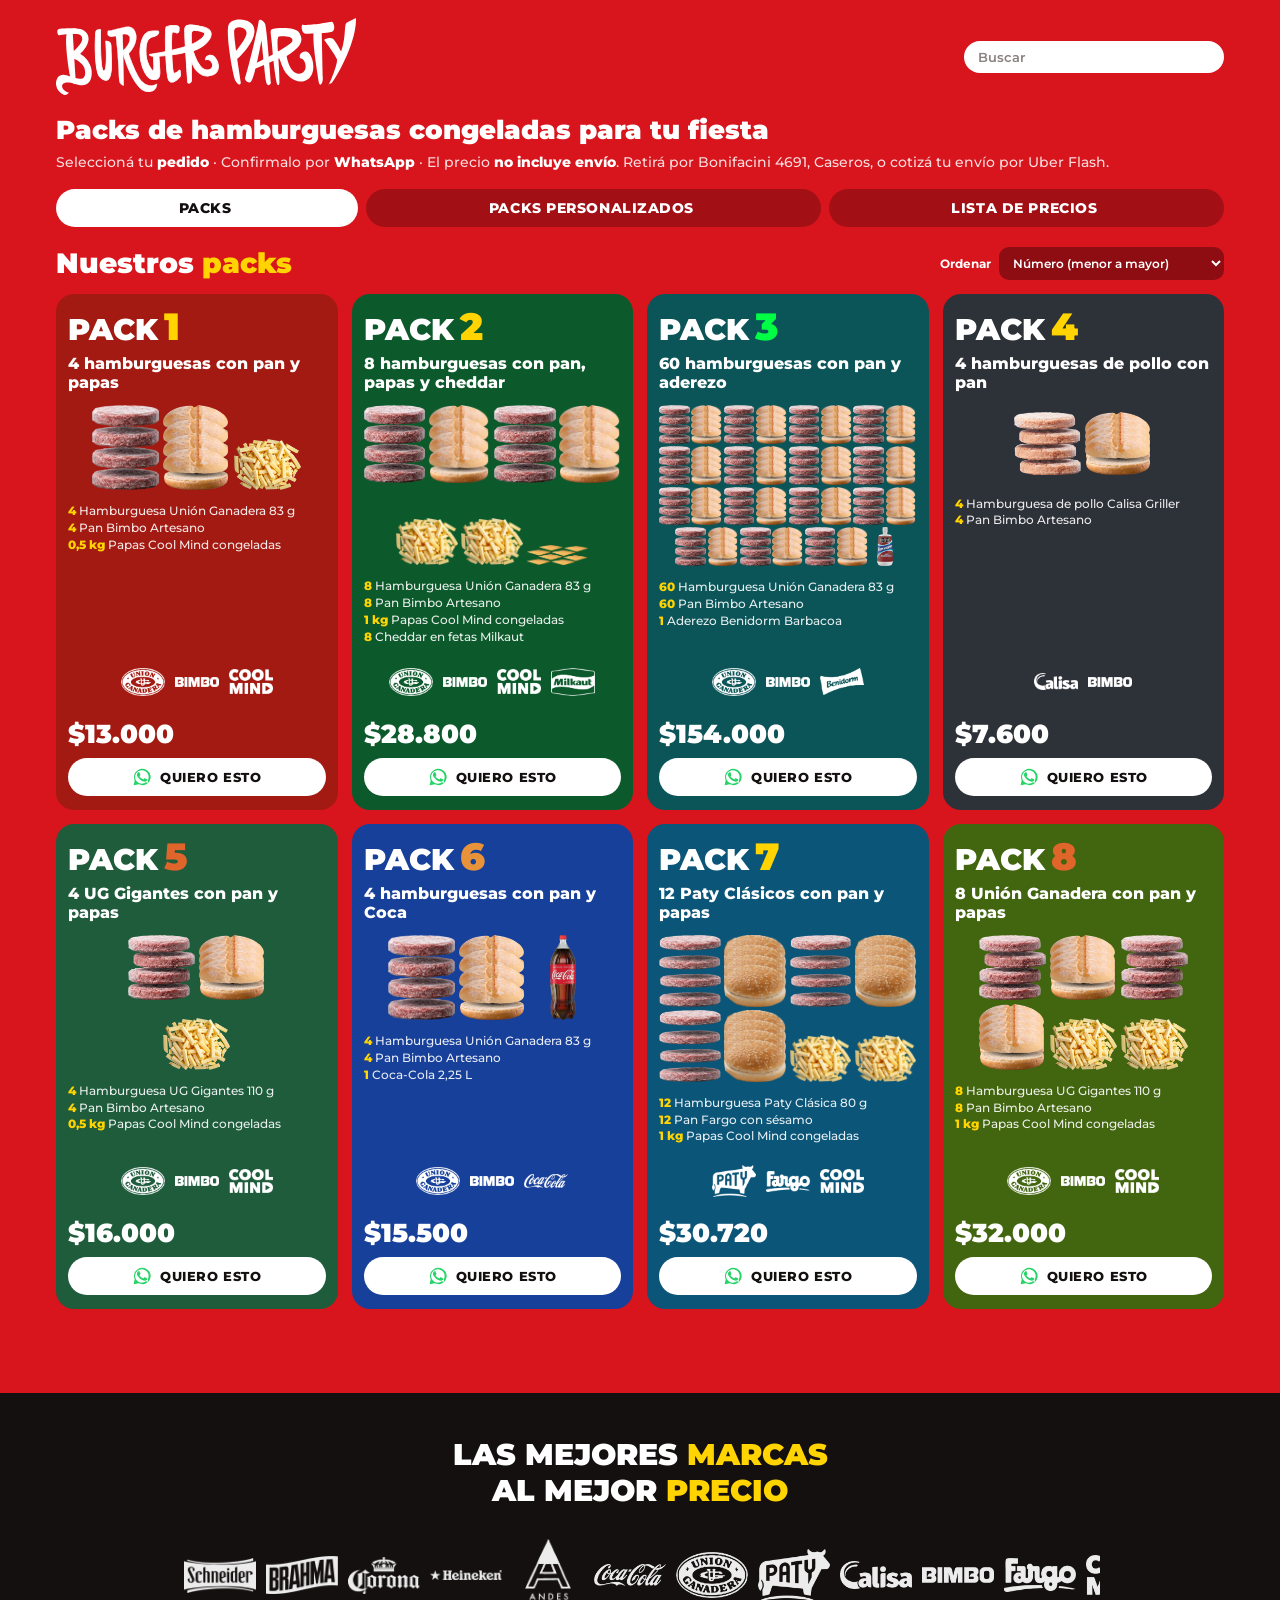
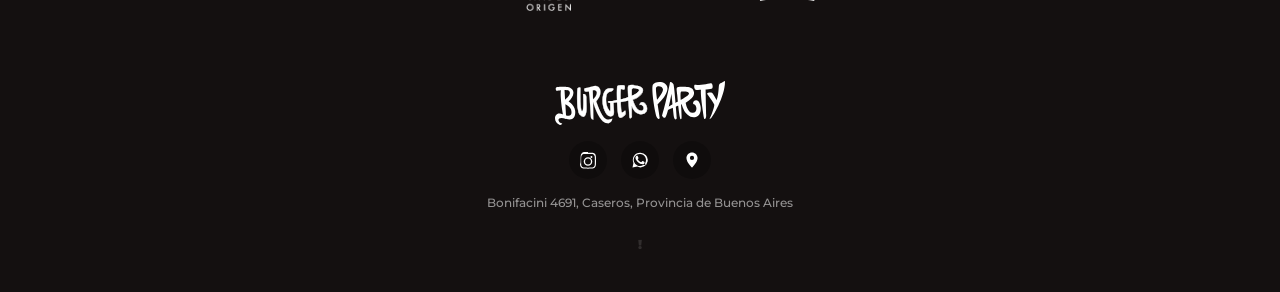
<file: index.html>
<!DOCTYPE html>
<html lang="es">
<head>
<meta charset="UTF-8">
<meta name="viewport" content="width=device-width, initial-scale=1.0">

<title>Burger Party Caseros | Packs de Hamburguesas y Congelados para Fiestas</title>
<meta name="title" content="Burger Party Caseros | Packs de Hamburguesas y Congelados para Fiestas">
<meta name="description" content="Venta de medallones de hamburguesa, packs con pan y aderezos al por mayor y menor para eventos en Caseros, Tres de Febrero. ¡Armá tu fiesta!">
<meta name="keywords" content="packs de hamburguesas caseros, packs para eventos caseros, combos para eventos caseros, combos de hamburguesas con pan, combos de hamburguesas, hamburguesas congeladas caseros, burger party tres de febrero, medallones de carne por mayor">
<meta name="robots" content="index, follow">
<link rel="canonical" href="https://burgerparty.com.ar/">

<!-- Open Graph / Facebook / WhatsApp -->
<meta property="og:type" content="website">
<meta property="og:url" content="https://burgerparty.com.ar/">
<meta property="og:title" content="Burger Party Caseros | Packs de Hamburguesas para Fiestas">
<meta property="og:description" content="Encontrá los mejores packs de hamburguesas congeladas, panes y aderezos para tu evento en Caseros.">
<meta property="og:image" content="https://burgerparty.com.ar/og-image.jpg">
<meta property="og:locale" content="es_AR">

<link rel="icon" type="image/png" href="images/favicon.png">
<link rel="shortcut icon" href="images/favicon.ico">
<link rel="preconnect" href="https://fonts.googleapis.com">
<link rel="preconnect" href="https://fonts.gstatic.com" crossorigin>
<link href="https://fonts.googleapis.com/css2?family=Montserrat:ital,wght@0,400;0,500;0,600;0,700;0,800;0,900;1,800&display=swap" rel="stylesheet">
<link rel="stylesheet" href="style.css">

<script type="application/ld+json">
{
  "@context": "https://schema.org",
  "@type": "GroceryStore",
  "@id": "https://burgerparty.com.ar/#organization",
  "name": "Burger Party",
  "url": "https://burgerparty.com.ar",
  "logo": "https://burgerparty.com.ar/logo.png",
  "image": "https://burgerparty.com.ar/og-image.jpg",
  "description": "Venta de packs de hamburguesas congeladas, medallones de carne, panes, salchichas y aderezos al por mayor y menor para fiestas y eventos en Caseros y Tres de Febrero.",
  "telephone": "+5491163951550",
  "priceRange": "$$",
  "address": {
    "@type": "PostalAddress",
    "streetAddress": "Bonifacini 4691",
    "addressLocality": "Caseros",
    "addressRegion": "Buenos Aires",
    "postalCode": "B1678CZE",
    "addressCountry": "AR"
  },
  "geo": {
    "@type": "GeoCoordinates",
    "latitude": -34.6067,
    "longitude": -58.5647
  },
  "openingHoursSpecification": [
    {
      "@type": "OpeningHoursSpecification",
      "dayOfWeek": ["Monday","Tuesday","Wednesday","Thursday","Friday","Saturday"],
      "opens": "09:30",
      "closes": "13:00"
    },
    {
      "@type": "OpeningHoursSpecification",
      "dayOfWeek": ["Monday","Tuesday","Wednesday","Thursday","Friday","Saturday"],
      "opens": "17:00",
      "closes": "20:30"
    }
  ],
  "hasOfferCatalog": {
    "@type": "OfferCatalog",
    "name": "Packs para Fiestas y Eventos",
    "itemListElement": [
      {
        "@type": "Offer",
        "itemOffered": {
          "@type": "Product",
          "name": "Packs de Hamburguesas Congeladas y Panes para Eventos",
          "description": "Medallones de carne seleccionada, panes artesanales y aderezos en cantidad."
        }
      }
    ]
  },
  "areaServed": [
    { "@type": "City", "name": "Caseros" },
    { "@type": "AdministrativeArea", "name": "Tres de Febrero" },
    { "@type": "City", "name": "Ciudad Jardín Lomas del Palomar" },
    { "@type": "City", "name": "San Martín" }
  ]
}
</script>
</head>
<body>
<header class="top">
  <a class="logo-mark" href="./"><img src="images/logo.svg" alt="Burger Party"></a>
  <div class="search"><input id="q" type="search" placeholder="Buscar" aria-label="Buscar en packs, productos y lista" autocomplete="off"></div>
</header>

<div class="wrap">
  <h1 class="tagline">Packs de hamburguesas congeladas para tu fiesta</h1>
  <p class="how">Seleccioná tu <b>pedido</b> · Confirmalo por <b>WhatsApp</b> · El precio <b>no incluye envío</b>. Retirá por Bonifacini 4691, Caseros, o cotizá tu envío por Uber Flash.</p>

  <nav class="tabs" aria-label="Secciones">
    <button type="button" class="tab on" data-t="packs">Packs <i></i></button>
    <button type="button" class="tab" data-t="build">Packs personalizados <i></i></button>
    <button type="button" class="tab" data-t="list">Lista de precios <i></i></button>
  </nav>

  <section id="sec-packs">
    <div class="sec-head">
      <h2 class="section-title">Nuestros <span class="hl">packs</span></h2>
      <label class="sort">Ordenar
        <select id="sort">
          <option value="n-asc">Número (menor a mayor)</option><option value="n-desc">Número (mayor a menor)</option>
          <option value="p-asc">Precio (menor a mayor)</option><option value="p-desc">Precio (mayor a menor)</option>
          <option value="c-asc">Hamburguesas (menos a más)</option><option value="c-desc">Hamburguesas (más a menos)</option>
        </select>
      </label>
    </div>
    <div class="packs-grid" id="packs-grid"></div>
  </section>

  <section id="sec-build" hidden>
    <h2 class="section-title">Armá tu <span class="hl">pack personalizado</span></h2>
    <div id="builder"></div>
  </section>

  <section id="sec-list" hidden>
    <h2 class="section-title">Lista de <span class="hl">precios</span></h2>
    <div id="list"></div>
  </section>
</div>

<footer>
  <div class="brands-title">LAS MEJORES <span class="hl">MARCAS</span><br>AL MEJOR <span class="hl">PRECIO</span></div>

  <div class="brand-strip" id="brand-strip" aria-label="Marcas: tocá una para buscarla"></div>
  <!-- meta información no visible, para accesibilidad / SEO -->
  <ul class="sr-only">
    <li>Schneider</li><li>Brahma</li><li>Corona</li><li>Heineken</li><li>Andes Origen</li>
    <li>Unión Ganadera</li><li>Milkaut</li><li>Fargo</li><li>Herr Kukumber</li><li>Savora</li>
    <li>Coca-Cola</li><li>McCain</li>
  </ul>

  <hr class="footer-divider">
  <div class="footer-bottom">
    <div class="footer-logo"><img src="images/logo.svg" alt="Burger Party"></div>
    <div class="footer-icons">
      <a class="icon-btn" id="ig-btn-2" href="#" target="_blank" rel="noopener" aria-label="Instagram">
        <svg viewBox="0 0 24 24"><path d="M12 2.2c3.2 0 3.6 0 4.85.07 1.17.05 1.97.24 2.43.4a4.9 4.9 0 0 1 1.77 1.15 4.9 4.9 0 0 1 1.15 1.77c.16.46.35 1.26.4 2.43.06 1.25.07 1.65.07 4.85s0 3.6-.07 4.85c-.05 1.17-.24 1.97-.4 2.43a4.94 4.94 0 0 1-1.15 1.77 4.9 4.9 0 0 1-1.77 1.15c-.46.16-1.26.35-2.43.4-1.25.06-1.65.07-4.85.07s-3.6 0-4.85-.07c-1.17-.05-1.97-.24-2.43-.4a4.9 4.9 0 0 1-1.77-1.15 4.9 4.9 0 0 1-1.15-1.77c-.16-.46-.35-1.26-.4-2.43C2.2 15.6 2.2 15.2 2.2 12s0-3.6.07-4.85c.05-1.17.24-1.97.4-2.43a4.9 4.9 0 0 1 1.15-1.77A4.9 4.9 0 0 1 5.6 1.8c.46-.16 1.26-.35 2.43-.4C9.28 1.34 9.68 1.33 12 1.33Zm0 1.8c-3.15 0-3.52 0-4.76.07-1.02.05-1.57.21-1.94.35-.49.19-.84.42-1.2.79-.37.36-.6.71-.79 1.2-.14.37-.3.92-.35 1.94-.06 1.24-.07 1.61-.07 4.76s0 3.52.07 4.76c.05 1.02.21 1.57.35 1.94.19.49.42.84.79 1.2.36.37.71.6 1.2.79.37.14.92.3 1.94.35 1.24.06 1.6.07 4.76.07s3.52 0 4.76-.07c1.02-.05 1.57-.21 1.94-.35.49-.19.84-.42 1.2-.79.37-.36.6-.71.79-1.2.14-.37.3-.92.35-1.94.06-1.24.07-1.6.07-4.76s0-3.52-.07-4.76c-.05-1.02-.21-1.57-.35-1.94a3.1 3.1 0 0 0-.79-1.2 3.1 3.1 0 0 0-1.2-.79c-.37-.14-.92-.3-1.94-.35-1.24-.06-1.61-.07-4.76-.07Zm0 4.3a5.7 5.7 0 1 1 0 11.4 5.7 5.7 0 0 1 0-11.4Zm0 1.8a3.9 3.9 0 1 0 0 7.8 3.9 3.9 0 0 0 0-7.8Zm5.9-2a1.33 1.33 0 1 1-2.66 0 1.33 1.33 0 0 1 2.66 0Z"/></svg>
      </a>
      <a class="icon-btn" id="wa-btn-2" href="#" target="_blank" rel="noopener" aria-label="WhatsApp">
        <svg viewBox="0 0 24 24"><path d="M17.5 14.4c-.3-.15-1.77-.87-2.04-.97-.27-.1-.47-.15-.67.15-.2.3-.77.97-.94 1.17-.17.2-.35.22-.65.07-.3-.15-1.26-.46-2.4-1.47-.9-.8-1.5-1.78-1.68-2.08-.17-.3-.02-.46.13-.6.13-.13.3-.35.45-.52.15-.17.2-.3.3-.5.1-.2.05-.37-.02-.52-.07-.15-.67-1.6-.92-2.2-.24-.58-.49-.5-.67-.5-.17-.01-.37-.01-.57-.01-.2 0-.52.07-.8.37-.27.3-1.05 1.02-1.05 2.5s1.07 2.9 1.22 3.1c.15.2 2.1 3.2 5.1 4.48.71.3 1.27.49 1.7.62.72.23 1.37.2 1.88.12.57-.09 1.77-.72 2.02-1.42.25-.7.25-1.3.17-1.42-.07-.13-.27-.2-.57-.35Z"/><path d="M12 2.2A9.8 9.8 0 0 0 3.24 15.9L2 22l6.28-1.2A9.8 9.8 0 1 0 12 2.2Zm0 1.8a8 8 0 0 1 6.94 11.98l-.2.35.62 2.7-2.75-.7-.34.2A8 8 0 1 1 12 4Z"/></svg>
      </a>
      <a class="icon-btn" id="map-btn-2" href="#" target="_blank" rel="noopener" aria-label="Ubicación">
        <svg viewBox="0 0 24 24"><path d="M12 2c-4.1 0-7.4 3.3-7.4 7.4 0 5.5 6.6 12 6.9 12.3.3.3.7.3 1 0 .3-.3 6.9-6.8 6.9-12.3C19.4 5.3 16.1 2 12 2Zm0 10a2.8 2.8 0 1 1 0-5.6 2.8 2.8 0 0 1 0 5.6Z"/></svg>
      </a>
    </div>
    <div class="footer-address">Bonifacini 4691, Caseros, Provincia de Buenos Aires</div>
    <a class="admin-dot" href="admin.html" aria-label="Administrar lista de precios">!</a>
  </div>
</footer>

<script src="data.js"></script>
<script src="script.js"></script>
</body>
</html>
</file>
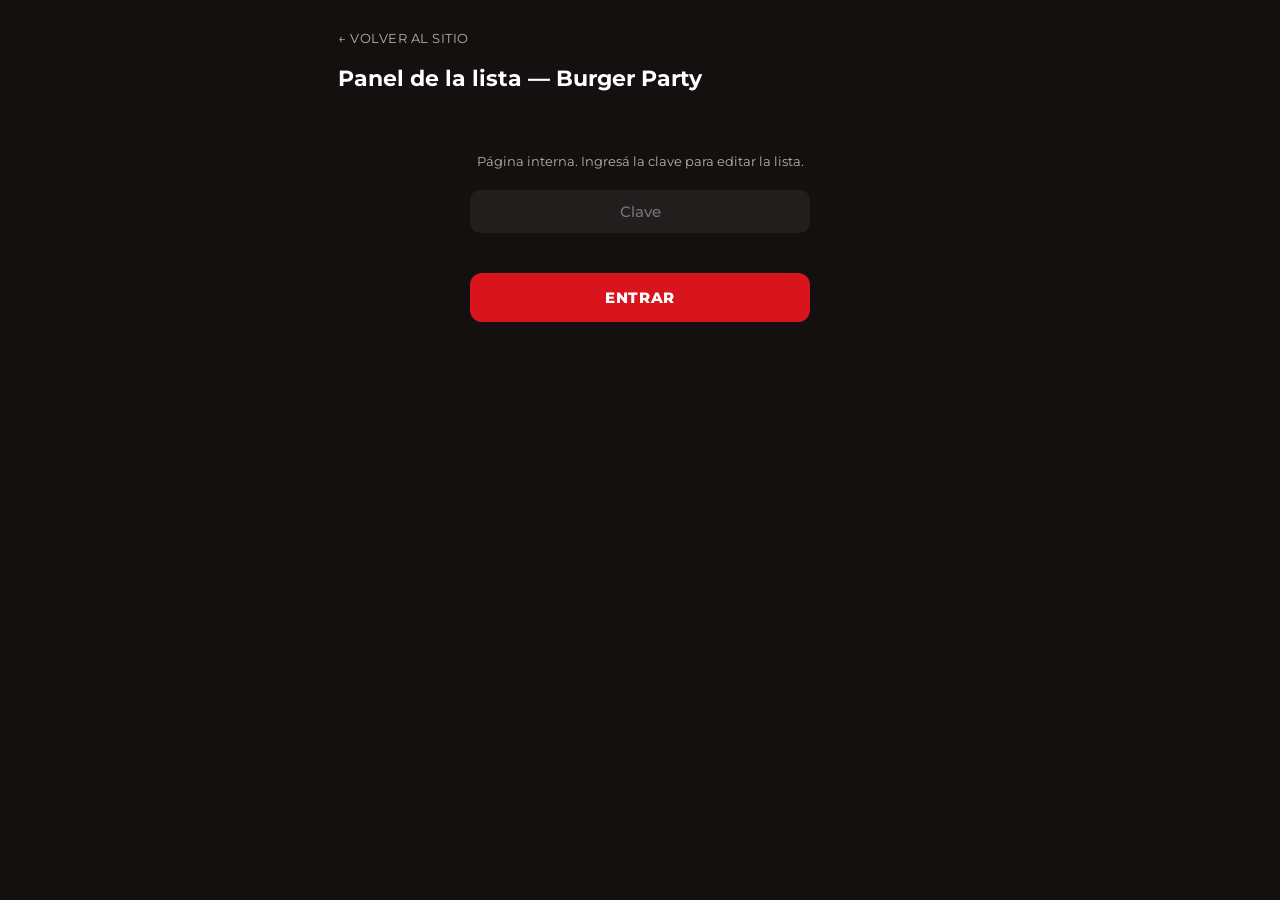
<file: admin.html>
<!DOCTYPE html>
<html lang="es">
<head>
<meta charset="UTF-8">
<meta name="viewport" content="width=device-width, initial-scale=1.0">
<meta name="robots" content="noindex, nofollow">
<title>Burger Party — Panel de la lista</title>
<link rel="icon" type="image/png" href="images/favicon.png">
<link rel="preconnect" href="https://fonts.googleapis.com">
<link rel="preconnect" href="https://fonts.gstatic.com" crossorigin>
<link href="https://fonts.googleapis.com/css2?family=Montserrat:wght@400;500;600;700;800;900&display=swap" rel="stylesheet">
<link rel="stylesheet" href="style.css">
</head>
<body class="admin">
<div class="adm">
  <a class="adm-back" href="index.html">&larr; Volver al sitio</a>
  <h1>Panel de la lista — Burger Party</h1>

  <div id="gate">
    <p>Página interna. Ingresá la clave para editar la lista.</p>
    <input type="password" id="gate-input" placeholder="Clave" autocomplete="off">
    <div id="gate-error"></div>
    <button class="adm-btn" id="gate-btn" type="button">Entrar</button>
  </div>

  <div id="panel" hidden>
    <div class="notice">
      Corregí el <b>título</b>, la <b>descripción</b> y el <b>precio</b> de lo que haga falta. Si un producto dice <b>Consultar</b>, cargale el precio y listo; si dejás el precio vacío, sigue como Consultar. Lo que cargues se guarda solo en este navegador.<br><br>
      Los clientes que ven el sitio público <b>no</b> pueden editar nada, y esta página <b>no actualiza sola</b> lo que ven ellos. Cuando termines, tocá <b>Enviar corrección</b> (o <b>Copiar resumen</b>) y mandalo para que se aplique en el sitio.
    </div>
    <div id="rows"></div>
    <button class="adm-btn" id="send" type="button">Enviar corrección</button>
    <button class="adm-btn secondary" id="copy" type="button">Copiar resumen</button>
    <button class="adm-btn secondary" id="reset" type="button">Volver a los valores iniciales</button>
    <div class="status" id="status"></div>
  </div>
</div>
<script src="data.js"></script>
<script src="admin.js"></script>
</body>
</html>
</file>
<file: style.css>
:root{--red:#D8141C;--black:#141010;--yellow:#FFD400;--blue:#3E6FE0;--white:#fff;--gray:#b9b0af;--radius:18px;--gap:14px}
*{box-sizing:border-box;border:0}
[hidden]{display:none!important}
body{margin:0;background:var(--red);font-family:'Montserrat',sans-serif;color:var(--white);-webkit-font-smoothing:antialiased}
.sr-only{position:absolute;width:1px;height:1px;padding:0;margin:-1px;overflow:hidden;clip:rect(0,0,0,0);white-space:nowrap;}
.wrap{max-width:1200px;margin:0 auto;padding:0 16px 40px}
button,input,select{border:0}
button{font-family:inherit;cursor:pointer}
.icon-btn{width:38px;height:38px;border-radius:50%;background:rgba(0,0,0,.25);display:flex;align-items:center;justify-content:center;text-decoration:none}
.icon-btn svg{width:18px;height:18px;fill:var(--white)}

/* encabezado + buscador */
.top{display:flex;align-items:center;justify-content:space-between;gap:12px;max-width:1200px;margin:0 auto;padding:18px 16px 6px}
.logo-mark{width:min(58vw,300px);flex:0 0 auto;display:block}.logo-mark img{width:100%;height:auto;display:block}
.search{flex:1 1 0;min-width:0;max-width:260px}
.search input{width:100%;padding:8px 14px;border-radius:999px;background:#fff;color:var(--black);font:600 13px 'Montserrat',sans-serif}
.search input::placeholder{color:#8a8180}
.search input:focus{outline:none;}
.tagline{font-size:clamp(18px,3.4vw,26px);font-weight:900;margin:14px 0 6px;line-height:1.2}
.how{margin:0 0 16px;font-size:14px;line-height:1.45;font-weight:500;color:rgba(255,255,255,.85)}
.how b{font-weight:800;color:#fff}
.tabs{display:flex;gap:8px;margin:0 0 20px;overflow-x:auto}
.tab{flex:1 0 auto;white-space:nowrap;padding:10px 18px;border-radius:999px;background:rgba(0,0,0,.25);color:#fff;font-weight:800;font-size:14px}
.tab i{font-style:normal;color:var(--yellow);margin-left:4px}
.tab.on{background:#fff;color:var(--black);}.tab.on i{color:var(--red)}
.sec-head{display:flex;align-items:flex-end;justify-content:space-between;gap:12px;flex-wrap:wrap;margin-bottom:14px}
.section-title{margin:0;font-size:clamp(20px,4.6vw,28px);font-weight:900;line-height:1.15}
.hl{color:var(--yellow)}
.sort{font-size:12px;font-weight:700;display:flex;align-items:center;gap:8px}
.sort select{background:rgba(0,0,0,.35);color:#fff;border-radius:10px;padding:8px 10px;font:600 12px 'Montserrat',sans-serif}
.empty,.muted{color:rgba(255,255,255,.75);font-size:14px}

/* packs */
.packs-grid{display:grid;grid-template-columns:repeat(2,1fr);gap:var(--gap)}
@media(min-width:640px){.packs-grid{grid-template-columns:repeat(3,1fr)}}
@media(min-width:1000px){.packs-grid{grid-template-columns:repeat(4,1fr)}}
.pack{display:flex;flex-direction:column;gap:8px;padding:14px 12px;border-radius:var(--radius);background:var(--c2);}
.pack-head{display:flex;align-items:baseline;gap:6px;line-height:1}
.pack-head span{font-size:clamp(20px,5vw,30px);font-weight:900}.pack-head b{font-size:clamp(26px,6.5vw,38px);font-weight:900;color:var(--ac)}
.pack h3{margin:0;font-size:clamp(13px,3.2vw,16px);font-weight:800;line-height:1.2}
.pack-items{list-style:none;margin:0;padding:0;font-size:12px;line-height:1.4;font-weight:500;color:rgba(255,255,255,.9);flex:1}
.pack-items b{color:var(--yellow);font-weight:800}
.pack-foot{display:flex;flex-direction:column;gap:8px;margin-top:auto}
.pack-price{font-size:clamp(20px,5vw,26px);font-weight:900}.pack-price.tbc{font-size:13px;opacity:.8;font-weight:700}
.order{display:inline-flex;align-items:center;justify-content:center;gap:8px;background:#fff;color:var(--black);border-radius:999px;padding:9px 16px;font:800 13px 'Montserrat',sans-serif;text-decoration:none;cursor:pointer}
.order svg{width:20px;height:20px;fill:#25D366;flex:0 0 auto}

/* armador */
.sum{position:sticky;top:0;z-index:5;background:var(--black);border-radius:var(--radius);padding:12px 14px;margin-bottom:14px;}
.sum-top{display:flex;justify-content:space-between;align-items:center;font-size:15px}.sum-top span{font-weight:900;font-size:18px;color:var(--yellow)}
.sum-chips{display:flex;gap:6px;overflow-x:auto;margin-top:8px;padding-bottom:2px}
.sum-chips span{flex:0 0 auto;font-size:11px;font-weight:700;padding:4px 10px;border-radius:999px;background:rgba(255,255,255,.14)}
.sum-note{margin:8px 0 0;font-size:12px;font-weight:700;color:var(--yellow)}
.sum-act{display:flex;gap:8px;align-items:center;margin-top:10px}
.ghost{background:rgba(255,255,255,.14);color:#fff;border-radius:999px;padding:8px 14px;font-weight:700;font-size:12px}
.step{background:var(--black);border-radius:var(--radius);margin-bottom:10px;overflow:hidden}
.step.open{background:#1f1919}
.step-h{width:100%;display:flex;align-items:center;gap:10px;padding:12px 14px;background:none;color:#fff;text-align:left}
.step-h b{font-size:15px}.step-h small{margin-left:auto;color:var(--gray);font-size:11px;font-weight:600;text-align:right}
.num{width:24px;height:24px;border-radius:50%;background:var(--yellow);color:var(--black);font-weight:900;font-size:12px;display:flex;align-items:center;justify-content:center;flex:0 0 auto}
.step-b{padding:0 14px 14px}
.lbl{font-size:12px;font-weight:800;text-transform:uppercase;letter-spacing:.05em;color:var(--gray);margin:12px 0 8px}
.hint{font-size:12px;margin:10px 0;color:var(--yellow);font-weight:600}.link{background:none;color:#fff;font-weight:800;font-size:12px;padding:0}
.chips{display:flex;gap:8px;flex-wrap:wrap;margin-bottom:10px}
.chip{padding:8px 16px;border-radius:999px;background:rgba(255,255,255,.14);color:#fff;font-weight:800}.chip.on{background:#fff;color:var(--black)}
.stp{display:inline-flex;align-items:center;gap:12px;margin-top:8px}.stp b{min-width:34px;text-align:center}
.stp button{width:30px;height:30px;border-radius:50%;background:#fff;color:var(--black);font-weight:900;font-size:16px}
.opts{display:grid;grid-template-columns:repeat(2,1fr);gap:10px}
@media(min-width:640px){.opts{grid-template-columns:repeat(3,1fr)}}
@media(min-width:1000px){.opts{grid-template-columns:repeat(4,1fr)}}
.opt{display:flex;flex-direction:column;gap:4px;align-items:flex-start;text-align:left;padding:12px;border-radius:14px;background:rgba(255,255,255,.06);color:#fff}
.opt.on{background:rgba(255,255,255,.26)}
.opt b{font-size:13px}.opt small{font-size:11px;color:var(--gray)}.op{font-weight:900;font-size:14px;margin-top:auto}.op i{font-style:normal;font-size:11px;color:var(--gray);font-weight:600}
.next{margin-top:14px;width:100%;padding:12px;border-radius:12px;background:var(--red);color:#fff;font-weight:800;font-size:14px}

/* fotos y faltantes */
.stage{position:relative;width:100%}
.stage img{position:absolute;height:auto;}
.stage .q{position:absolute;aspect-ratio:1;font-size:9px;}
.q{background:rgba(255,255,255,.22);display:inline-flex;align-items:center;justify-content:center;width:44px;height:44px;border-radius:50%;font-weight:900;font-size:20px;color:#fff;align-self:center}
.q-s{width:22px;height:22px;font-size:12px;}
.th{display:flex;align-items:center;justify-content:center;height:60px;width:100%;margin-bottom:4px}
.th img{max-height:100%;max-width:100%;object-fit:contain}

/* logos de marca: una sola línea, con aire */

/* botón oculto + admin */
.admin-dot{display:inline-block;color:#fff;opacity:.12;font-weight:900;font-size:13px;text-decoration:none;padding:10px 14px}
.admin-dot:hover,.admin-dot:focus{opacity:.7}
body.admin{background:var(--black)}
.adm{max-width:640px;margin:0 auto;padding:28px 18px 60px}
.adm-back{color:var(--gray);font-size:13px;text-decoration:none}.adm-back:hover{color:#fff}
.adm h1{font-size:22px;margin:18px 0 4px}
.notice{font-size:12.5px;color:var(--gray);line-height:1.5;background:rgba(255,255,255,.05);border-radius:10px;padding:12px 14px;margin:14px 0 22px}.notice b{color:#fff}
#gate{max-width:340px;margin:60px auto 0;text-align:center}#gate p{color:var(--gray);font-size:13px;line-height:1.5;margin-bottom:18px}
#gate input{width:100%;background:rgba(255,255,255,.06);color:#fff;border-radius:10px;padding:12px 14px;font:500 15px 'Montserrat',sans-serif;text-align:center;margin-bottom:12px}
#gate input:focus{outline:none;}#gate-error{color:#ff8080;font-size:12.5px;min-height:16px}
.adm-btn{width:100%;margin-top:12px;background:var(--red);color:#fff;border-radius:12px;padding:15px;font:800 15px 'Montserrat',sans-serif}
.adm-btn.secondary{background:rgba(255,255,255,.08);}
.status{margin-top:12px;font-size:12.5px;color:var(--yellow);text-align:center;min-height:16px}
.ed-row{background:rgba(255,255,255,.04);border-radius:12px;padding:12px 14px;margin-bottom:10px;display:grid;gap:8px}
.ed-row label{display:block;font-size:10.5px;color:var(--gray);text-transform:uppercase;letter-spacing:.04em;margin-bottom:3px}
.ed-row input{width:100%;background:rgba(255,255,255,.06);color:#fff;border-radius:8px;padding:9px 10px;font:600 14px 'Montserrat',sans-serif}
.ed-row input:focus{outline:none;}
.ed-row .ed-price{max-width:150px;background:#fff;color:var(--black);font-weight:800;text-align:center}

/* lista */
.lh{font-size:14px;font-weight:800;text-transform:uppercase;letter-spacing:.06em;color:var(--yellow);margin:18px 0 8px}
.lrows{background:var(--black);border-radius:var(--radius);overflow:hidden}
.lrow{display:flex;justify-content:space-between;gap:14px;padding:12px 14px;}.lrow:nth-child(even){background:rgba(255,255,255,.04)}
.lrow b{display:block;font-size:14px}.lrow small{color:var(--gray);font-size:12px}
.lp{text-align:right;font-weight:900;white-space:nowrap}.lp small{display:block;font-weight:500}

/* ---------- FOOTER (sobrio, fondo negro completo) ---------- */
  footer{
    background:var(--black);
    padding:44px 16px 30px;
    margin-top:44px;
  }
  .brands-title{text-align:center;font-size:clamp(20px,4vw,30px);font-weight:900;margin:0 0 30px;line-height:1.2}
  .brands-title .hl{color:var(--yellow)}
  .footer-divider{max-width:900px;margin:0 auto}
  .footer-bottom{
    display:flex; flex-direction:column; align-items:center; gap:16px;
    padding-top:30px;
    text-align:center;
  }
  .footer-logo{ width:170px; max-width:50vw; }
  .footer-logo img{ width:100%; height:auto; display:block; }
  .footer-icons{ display:flex; gap:14px; }
  .footer-address{ font-size:12px; color:rgba(255,255,255,0.55); font-weight:500; max-width:320px; }

.footer-divider{display:none}

/* planos y texto: sin subrayados; botones y links en mayúsculas */
a{text-decoration:none}
input,select{outline:none}
.tab,.order,.ghost,.next,.adm-btn,.link,.chip,.consult,.adm-back,.step-h b,#gate-btn{text-transform:uppercase;letter-spacing:.04em}

/* consultar */
.consult{display:inline-block;background:#fff;color:var(--black);border-radius:999px;padding:8px 16px;font:800 12px 'Montserrat',sans-serif}

/* relacionados */
.empty,.rel{grid-column:1/-1}
.rel{margin:12px 0 0}

/* tira de marcas del pie */

/* logos: cada uno en una caja cuadrada invisible; llenan el alto o el ancho de la caja, con 10 px entre cajas */
.pack-brands{display:flex;flex-wrap:nowrap;justify-content:center;align-items:center;gap:10px;padding:6px 10px}
.pack-brands img,.pack-brands .q{flex:1 1 0;min-width:0;max-width:44px;width:auto;height:auto;aspect-ratio:1/1;object-fit:contain}
.brand-strip{display:flex;gap:10px;overflow-x:auto;max-width:920px;margin:0 auto 40px;padding:0 4px;scrollbar-width:none}
.brand-strip::-webkit-scrollbar{display:none}
.brand{flex:0 0 auto;width:72px;height:72px;padding:0;background:none;cursor:pointer}
.brand img,.brand .q{display:block;width:100%;height:100%;object-fit:contain;opacity:.92}
.brand:hover img{opacity:1}
</file>
